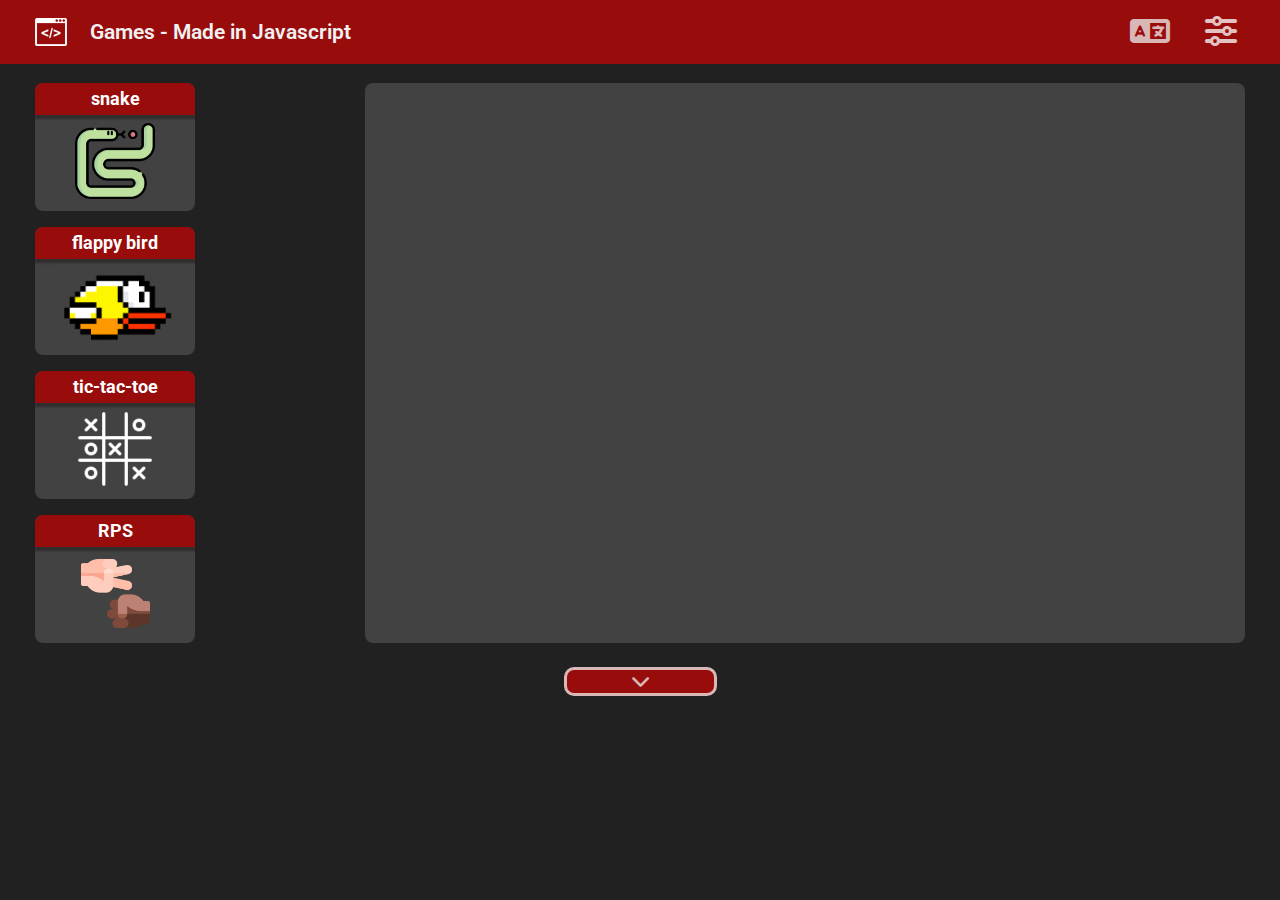
<file: games-madeinjavascript-school-project/index.html>
<!DOCTYPE html>
<html lang="en">
  <head>
    <meta charset="UTF-8" />
    <meta name="viewport" content="width=device-width, initial-scale=1.0" />
    <title>TGI11 INF Projekt</title>
    <link rel="icon" href="icons/code-optimization-xxl.png" />

    <!--Google Fonts--->
    <link rel="preconnect" href="https://fonts.googleapis.com" />
    <link rel="preconnect" href="https://fonts.gstatic.com" crossorigin />
    <link
      href="https://fonts.googleapis.com/css2?family=Roboto:ital,wght@0,100..900;1,100..900&display=swap"
      rel="stylesheet"
    />
    <link rel="preconnect" href="https://fonts.googleapis.com" />
    <link rel="preconnect" href="https://fonts.gstatic.com" crossorigin />
    <link
      href="https://fonts.googleapis.com/css2?family=Inconsolata:wdth,wght@112.5,200..900&display=swap"
      rel="stylesheet"
    />

    <!--stylesheet link-->
    <link rel="stylesheet" href="css/header.css" />
    <link rel="stylesheet" href="css/global.css" />
    <link rel="stylesheet" href="css/body.css" />
    <link rel="stylesheet" href="css/settings.css" />
    <link rel="stylesheet" href="css/history.css" />
    <link rel="stylesheet" href="css/scrollbar.css" />
    <!--Font Awesome-->
    <link
      rel="stylesheet"
      href="https://cdnjs.cloudflare.com/ajax/libs/font-awesome/6.4.2/css/all.min.css"
    />
  </head>

  <body>
    <header class="header">
      <button id="homepage" class="header-left">
        <img
          class="logo-icon"
          src="icons/code-optimization-xxl.png
          "
          alt="home-icon"
        />
        <h1 id="title" class="title">Games - Made in Javascript</h1>
      </button>

      <div class="header-right">
        <!--lagnguage Button-->
        <button class="language">
          <i class="fa fa-language" aria-hidden="true"></i>
        </button>
        <!--Settings Button-->
        <button
          onclick="
            let el=document.getElementById('settings-overlay');
            el.style.display = (el.style.display==='flex' ? 'none' : 'flex');"
          class="settings-btn"
        >
          <i class="fas fa-sliders"></i>
        </button>
      </div>
    </header>

    <!--Games Sidebar-->

    <main class="main">
      <div class="nav">
        <button id="game1" class="game1 statsopener">
          <div class="game-name-top game1-top">snake</div>
          <div class="game-png">
            <img
              style="width: 5rem"
              src="icons/snake.png"
              alt="sanke png error"
            />
          </div>
        </button>
        <button id="game2" class="game2 statsopener">
          <div class="game-name-top game2-top">flappy bird</div>
          <div class="game-png">
            <img
              style="width: 9rem"
              src="icons/Flappy-Bird-Logo-PNG-Pic.png"
              alt="flappy png error"
            />
          </div>
        </button>
        <button id="game3" class="game3 statsopener">
          <div class="game-name-top game3-top">tic-tac-toe</div>
          <div class="game-png">
            <img
              style="width: 5rem"
              src="icons/icons8-tic-tac-toe-100.png"
              alt="ttt png error"
            />
          </div>
        </button>
        <button id="game4" class="game4 statsopener">
          <div id="RPS" class="game-name-top game4-top">RPS</div>
          <div class="game-png">
            <img
              style="width: 4.3rem"
              src="icons/rock-paper-scissors.png"
              alt="rps png error"
            />
          </div>
        </button>
      </div>
      <!--game / main display-->
      <div class="game">
        <iframe
          id="iframe-game"
          class="test"
          src="https://1drv.ms/p/c/25c3ef05481f4fde/IQQ7PFqJ2omsTa2p57JnEB8LAUAE9m_oLMgpz07Ukq8lqLA?em=2&amp;wdAr=1.7777777777777777"
          width="100%"
          height="100%"
          frameborder="0px"
          >Dies ist ein eingebettetes
          <a target="_blank" href="https://office.com">Microsoft Office</a
          >-Präsentation, unterstützt von
          <a target="_blank" href="https://office.com/webapps">Office</a>

          >
        </iframe>
      </div>
      <!--stats-->
      <div class="stats">
        <!--qr code pc-->
        <img id="qrCode" class="qrCode" src="icons/Pi7_Download (1).png" />
        <!--ranking-->
        <div class="ranking">
          <div id="leaderbaord" class="leaderbaord-top">Leaderboard</div>
        </div>

        <!--console-->
        <div class="console">
          <div class="console-logs-top">console logs</div>
          <div id="live-console"></div>
        </div>
      </div>
    </main>

    <!--History-btn / footer opener-->
    <div class="history-wrapper">
      <input type="checkbox" id="history-toggle" hidden />
      <label class="history-button-div" for="history-toggle">
        <span class="history-button">
          <i class="fa-solid fa-chevron-down"></i>
        </span>
      </label>

      <!--History / NEEEEEEEEDDDDSSSS COMPLETION footer--->
      <div id="history" class="history">
        <div class="history-nav">
          <div class="page1-dark">
            <button class="hst-nav-btn">Homepage</button>
          </div>
          <div class="page1-dark">
            <button class="hst-nav-btn">Snake</button>
          </div>
          <div class="page1-dark">
            <button class="hst-nav-btn">Minesweeper?</button>
          </div>
          <div class="page1-dark">
            <button class="hst-nav-btn">Tic-Tac-Toe</button>
          </div>
          <div class="page1-dark">
            <button class="hst-nav-btn">RPS</button>
          </div>
        </div>
        <div class="hst-main"></div>
      </div>
    </div>

    <!--Settings PopUp-->

    <div
      id="settings-overlay"
      class="settings-overlay"
      onclick="if(event.target===this) this.style.display='none'"
    >
      <div class="settings-box">
        <h2 id="settings">Settings</h2>
        <label class="settings-box-label"
          ><input type="checkbox" /> Dark Mode off</label
        >
        <label class="settings-box-label"
          ><input type="checkbox" /> Sound off</label
        >
        <label class="mobile-language"><input type="checkbox" /> German</label>
        <div class="href-flex">
          <a class="credits" target="_blank" href="additional/sources.txt"
            >Credits</a
          >
          <a class="impressum" target="_blank" href="additional/impressum.txt"
            >Impressum</a
          >
          <a class="credits" target="_blank" href="https://www.GitHub.com"
            >GitHub</a
          >
        </div>
        <button
          class="settings-close"
          onclick="document.getElementById('settings-overlay').style.display='none'"
        >
          Close
        </button>
      </div>
    </div>

    <!--link files (js)-->

    <script src="js/translate.js"></script>
    <script src="js/game-window.js"></script>
    <script src="js/history.js"></script>
    <script src="js/console.js"></script>
  </body>
</html>
</file>
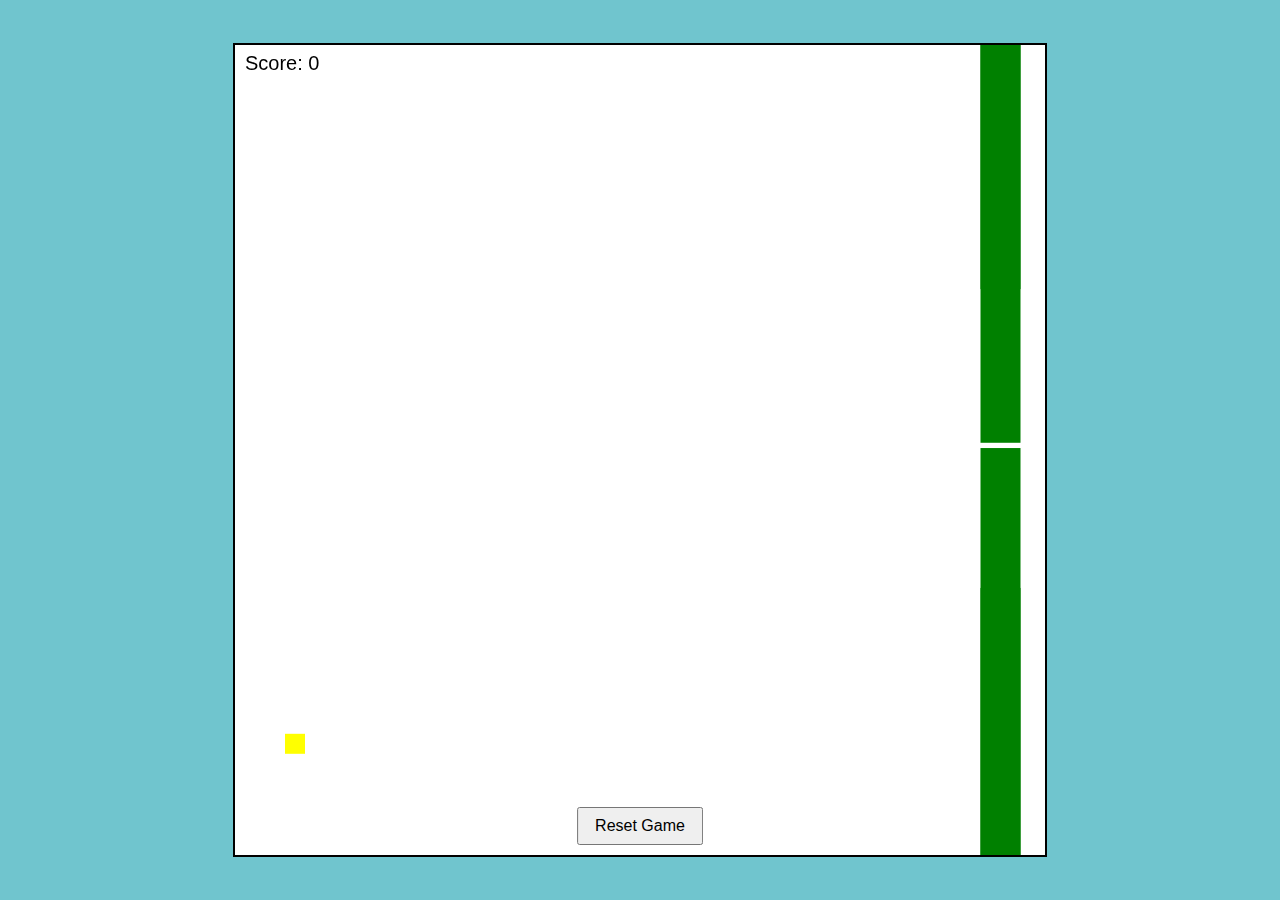
<file: games-madeinjavascript-school-project/games/flappy.html>
<!DOCTYPE html>
<html lang="en">
  <head>
    <meta charset="UTF-8" />
    <meta name="viewport" content="width=device-width, initial-scale=1.0" />
    <title>Flappy Bird Fixed Pipes</title>
    <style>
      html,
      body {
        margin: 0;
        padding: 0;
        height: 100%;
        display: flex;
        justify-content: center;
        align-items: center;
        background: #70c5ce;
        font-family: sans-serif;
      }
      #wrapper {
        position: relative;
        width: 90vmin;
        height: 90vmin;
        background: #fff;
        border: 2px solid black;
        overflow: hidden;
      }
      canvas {
        display: block;
      }
      #resetBtn {
        position: absolute;
        bottom: 10px;
        left: 50%;
        transform: translateX(-50%);
        padding: 0.5em 1em;
        font-size: 1em;
        cursor: pointer;
        z-index: 10;
      }
    </style>
  </head>
  <body>
    <div id="wrapper">
      <canvas id="gameCanvas"></canvas>
      <button id="resetBtn">Reset Game</button>
    </div>

    <script>
      const wrapper = document.getElementById("wrapper");
      const canvas = document.getElementById("gameCanvas");
      const ctx = canvas.getContext("2d");
      const resetBtn = document.getElementById("resetBtn");

      canvas.width = wrapper.clientWidth;
      canvas.height = wrapper.clientHeight;

      let bird = {
        x: 50,
        y: canvas.height / 2,
        width: 20,
        height: 20,
        velocity: 0,
      };
      const GRAVITY = 0.3;
      const FLAP = -6;
      let pipes = [];
      const PIPE_WIDTH = 40;
      const PIPE_GAP_MIN = 120; // guaranteed minimum
      const PIPE_GAP_MAX = 160; // max gap
      const PIPE_MIN_HEIGHT = 40;
      let frameCount = 0;
      let score = 0;
      let gameOver = false;

      // --- Create Pipe ---
      function createPipe() {
        const gap =
          Math.random() * (PIPE_GAP_MAX - PIPE_GAP_MIN) + PIPE_GAP_MIN;
        const topHeight =
          Math.random() * (canvas.height - gap - PIPE_MIN_HEIGHT * 2) +
          PIPE_MIN_HEIGHT;
        const bottomHeight = canvas.height - topHeight - gap;
        pipes.push({ x: canvas.width, topHeight, bottomHeight });
      }

      // --- Draw ---
      function drawBird() {
        ctx.fillStyle = "yellow";
        ctx.fillRect(bird.x, bird.y, bird.width, bird.height);
      }

      function drawPipes() {
        ctx.fillStyle = "green";
        pipes.forEach((p) => {
          ctx.fillRect(p.x, 0, PIPE_WIDTH, p.topHeight);
          ctx.fillRect(
            p.x,
            canvas.height - p.bottomHeight,
            PIPE_WIDTH,
            p.bottomHeight
          );
        });
      }

      function drawScore() {
        ctx.fillStyle = "black";
        ctx.font = "20px Arial";
        ctx.fillText("Score: " + score, 10, 25);
      }

      function drawGameOver() {
        ctx.fillStyle = "rgba(0,0,0,0.5)";
        ctx.fillRect(0, 0, canvas.width, canvas.height);
        ctx.fillStyle = "white";
        ctx.font = "30px Arial";
        ctx.fillText("Game Over", canvas.width / 2 - 80, canvas.height / 2);
        ctx.font = "20px Arial";
        ctx.fillText(
          "Score: " + score,
          canvas.width / 2 - 40,
          canvas.height / 2 + 30
        );
      }

      // --- Update ---
      function updateBird() {
        bird.velocity += GRAVITY;
        bird.y += bird.velocity;
        if (bird.y < 0) bird.y = 0;
        if (bird.y + bird.height > canvas.height)
          bird.y = canvas.height - bird.height;
      }

      function updatePipes() {
        pipes.forEach((p, i) => {
          p.x -= 1.5;
          if (p.x + PIPE_WIDTH < 0) {
            pipes.splice(i, 1);
            score++;
            createPipe();
          }
          // collision
          if (bird.x + bird.width > p.x && bird.x < p.x + PIPE_WIDTH) {
            if (
              bird.y < p.topHeight ||
              bird.y + bird.height > canvas.height - p.bottomHeight
            ) {
              gameOver = true;
            }
          }
        });
      }

      // --- Game Loop ---
      function gameLoop() {
        ctx.clearRect(0, 0, canvas.width, canvas.height);
        if (gameOver) {
          drawGameOver();
          return;
        }
        updateBird();
        updatePipes();
        drawBird();
        drawPipes();
        drawScore();

        frameCount++;
        if (frameCount % 200 === 0) createPipe();
        requestAnimationFrame(gameLoop);
      }

      // --- Controls ---
      document.addEventListener("keydown", (e) => {
        if (e.code === "Space" && !gameOver) bird.velocity = FLAP;
      });
      wrapper.addEventListener("click", (e) => {
        if (!gameOver) bird.velocity = FLAP;
      });

      // --- Reset ---
      resetBtn.addEventListener("click", () => {
        bird = {
          x: 50,
          y: canvas.height / 2,
          width: 20,
          height: 20,
          velocity: 0,
        };
        pipes = [];
        score = 0;
        gameOver = false;
        frameCount = 0;
        createPipe();
        createPipe();
        gameLoop();
      });

      // --- Start ---
      createPipe();
      createPipe();
      gameLoop();
    </script>
  </body>
</html>
</file>
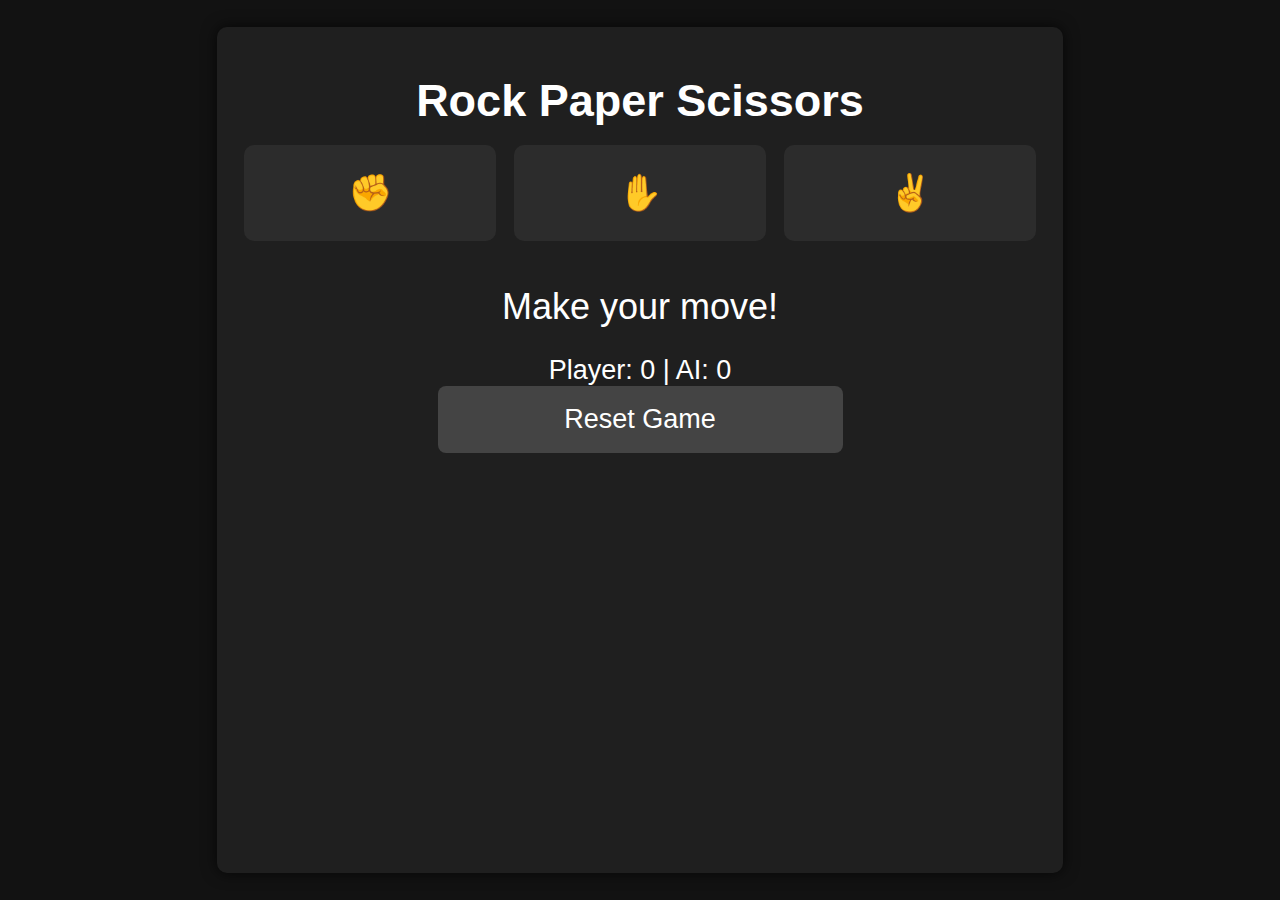
<file: games-madeinjavascript-school-project/games/rps.html>
<!DOCTYPE html>
<html lang="en">
  <head>
    <meta charset="UTF-8" />
    <meta name="viewport" content="width=device-width, initial-scale=1.0" />
    <title>Rock Paper Scissors</title>
    <style>
      html,
      body {
        margin: 0;
        padding: 0;
        height: 100%;
        display: flex;
        justify-content: center;
        align-items: center;
        background: #121212;
        font-family: sans-serif;
        color: #fff;
      }

      #wrapper {
        display: flex;
        flex-direction: column;
        align-items: center;
        width: 90vmin;
        height: 90vmin;
        background: #1f1f1f;
        border-radius: 10px;
        padding: 2vmin;
        box-shadow: 0 0 15px rgba(0, 0, 0, 0.7);
      }

      h1 {
        font-size: 5vmin;
        margin-bottom: 2vmin;
      }

      .choices {
        display: flex;
        justify-content: space-around;
        width: 100%;
        margin-bottom: 5vmin;
      }

      button.choice {
        padding: 3vmin;
        font-size: 4vmin;
        border: none;
        border-radius: 10px;
        background: #2c2c2c;
        color: #fff;
        cursor: pointer;
        transition: background 0.2s;
        flex: 1;
        margin: 0 1vmin;
      }

      button.choice:hover {
        background: #3a3a3a;
      }

      #result {
        font-size: 4vmin;
        margin-bottom: 3vmin;
        text-align: center;
      }

      #score {
        font-size: 3vmin;
      }

      #reset {
        padding: 2vmin;
        font-size: 3vmin;
        border: none;
        border-radius: 8px;
        background: #444;
        color: #fff;
        cursor: pointer;
        transition: background 0.2s;
        width: 50%;
      }

      #reset:hover {
        background: #666;
      }
    </style>
  </head>
  <body>
    <div id="wrapper">
      <h1>Rock Paper Scissors</h1>

      <div class="choices">
        <button class="choice" data-choice="rock">✊</button>
        <button class="choice" data-choice="paper">✋</button>
        <button class="choice" data-choice="scissors">✌️</button>
      </div>

      <div id="result">Make your move!</div>
      <div id="score">Player: 0 | AI: 0</div>
      <button id="reset">Reset Game</button>
    </div>

    <script>
      const choices = document.querySelectorAll(".choice");
      const resultDiv = document.getElementById("result");
      const scoreDiv = document.getElementById("score");
      const resetBtn = document.getElementById("reset");

      let playerScore = 0;
      let aiScore = 0;

      choices.forEach((btn) =>
        btn.addEventListener("click", () => {
          const playerChoice = btn.dataset.choice;
          const aiChoice = ["rock", "paper", "scissors"][
            Math.floor(Math.random() * 3)
          ];
          let result = "";

          if (playerChoice === aiChoice) {
            result = "Draw!";
          } else if (
            (playerChoice === "rock" && aiChoice === "scissors") ||
            (playerChoice === "paper" && aiChoice === "rock") ||
            (playerChoice === "scissors" && aiChoice === "paper")
          ) {
            result = "You win!";
            playerScore++;
          } else {
            result = "AI wins!";
            aiScore++;
          }

          resultDiv.textContent = `You chose ${playerChoice}, AI chose ${aiChoice}. ${result}`;
          scoreDiv.textContent = `Player: ${playerScore} | AI: ${aiScore}`;
        })
      );

      resetBtn.addEventListener("click", () => {
        playerScore = 0;
        aiScore = 0;
        resultDiv.textContent = "Make your move!";
        scoreDiv.textContent = "Player: 0 | AI: 0";
      });
    </script>
  </body>
</html>
</file>
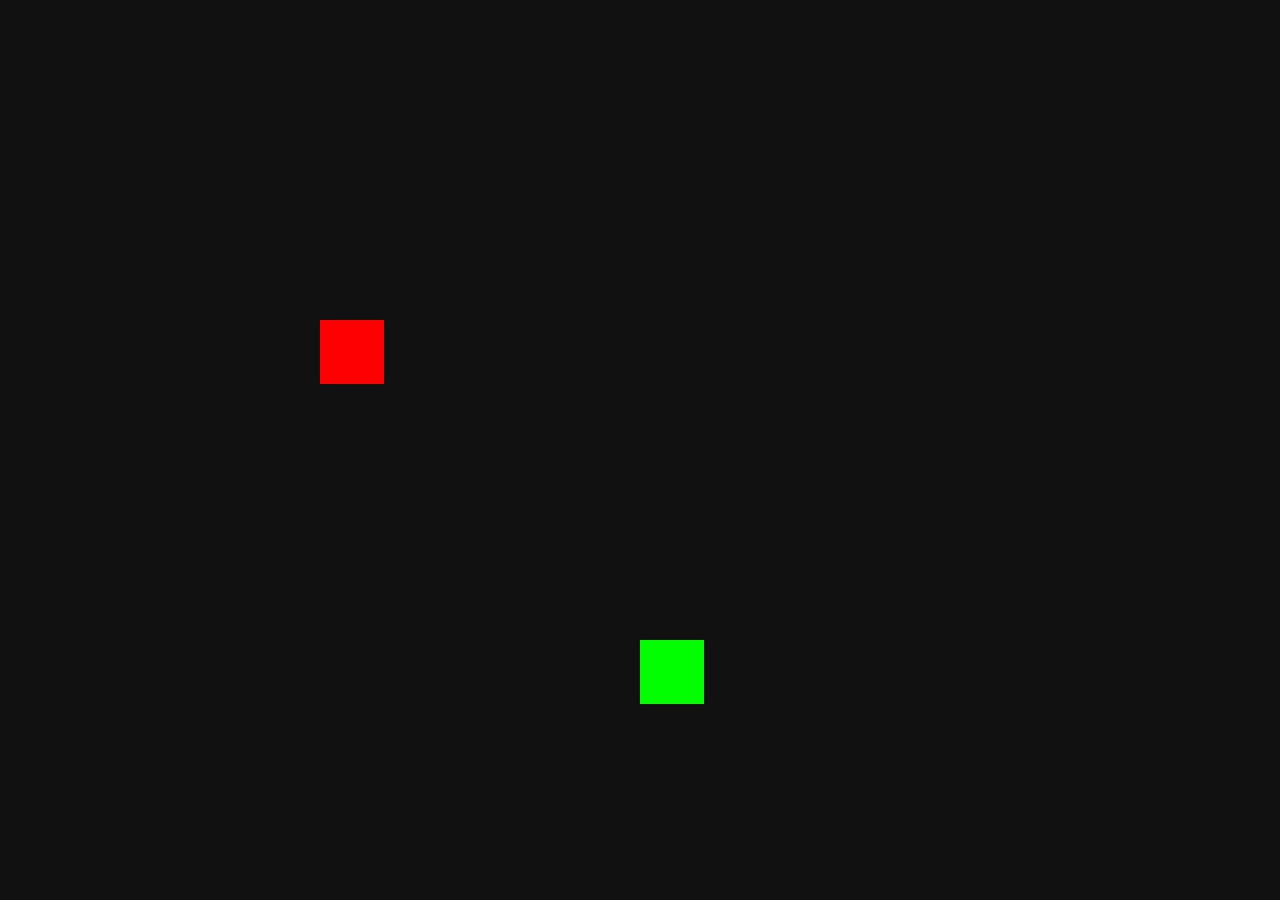
<file: games-madeinjavascript-school-project/games/snake.html>
<!DOCTYPE html>
<html lang="en">
  <head>
    <meta charset="UTF-8" />
    <meta
      name="viewport"
      content="width=device-width, initial-scale=1.0, maximum-scale=1.0, user-scalable=no"
    />
    <title>Snake Game</title>
    <style>
      html,
      body {
        margin: 0;
        padding: 0;
        width: 100%;
        height: 100%;
        display: flex;
        justify-content: center;
        align-items: center;
        background: #111;
        touch-action: none; /* prevent default scrolling on touch */
      }

      #game {
        width: 100%;
        height: 100%;
        max-width: 100%;
        max-height: 100%;
        aspect-ratio: 1 / 1;
        display: flex;
        justify-content: center;
        align-items: center;
        background: #222;
        position: relative;
        overflow: hidden;
      }

      canvas {
        width: 100%;
        height: 100%;
        display: block;
        background: #111;
      }
    </style>
  </head>
  <body>
    <div id="game">
      <canvas id="snake"></canvas>
    </div>

    <script>
      const canvas = document.getElementById("snake");
      const ctx = canvas.getContext("2d");

      const gridSize = 20;
      let cellSize = 0;

      let snake = [{ x: 10, y: 10 }];
      let dir = { x: 0, y: 0 };
      let apple = { x: 5, y: 5 };
      let score = 0;

      // Resize canvas to fit container
      function resizeCanvas() {
        const rect = canvas.getBoundingClientRect();
        canvas.width = rect.width;
        canvas.height = rect.height;
        cellSize = canvas.width / gridSize;
      }

      window.addEventListener("load", resizeCanvas);
      window.addEventListener("resize", resizeCanvas);
      window.addEventListener("orientationchange", resizeCanvas);

      // Keyboard controls
      window.addEventListener("keydown", (e) => {
        switch (e.key) {
          case "ArrowUp":
            if (dir.y === 0) {
              dir = { x: 0, y: -1 };
            }
            break;
          case "ArrowDown":
            if (dir.y === 0) {
              dir = { x: 0, y: 1 };
            }
            break;
          case "ArrowLeft":
            if (dir.x === 0) {
              dir = { x: -1, y: 0 };
            }
            break;
          case "ArrowRight":
            if (dir.x === 0) {
              dir = { x: 1, y: 0 };
            }
            break;
        }
      });

      // Touch controls for mobile
      let touchStartX = 0;
      let touchStartY = 0;

      canvas.addEventListener(
        "touchstart",
        (e) => {
          const touch = e.touches[0];
          touchStartX = touch.clientX;
          touchStartY = touch.clientY;
        },
        { passive: true }
      );

      canvas.addEventListener(
        "touchend",
        (e) => {
          const touch = e.changedTouches[0];
          const dx = touch.clientX - touchStartX;
          const dy = touch.clientY - touchStartY;

          if (Math.abs(dx) > Math.abs(dy)) {
            if (dx > 0 && dir.x === 0) dir = { x: 1, y: 0 };
            if (dx < 0 && dir.x === 0) dir = { x: -1, y: 0 };
          } else {
            if (dy > 0 && dir.y === 0) dir = { x: 0, y: 1 };
            if (dy < 0 && dir.y === 0) dir = { x: 0, y: -1 };
          }
        },
        { passive: true }
      );

      // Game loop
      function gameLoop() {
        const head = { x: snake[0].x + dir.x, y: snake[0].y + dir.y };
        snake.unshift(head);

        // eat apple
        if (head.x === apple.x && head.y === apple.y) {
          score++;
          apple = {
            x: Math.floor(Math.random() * gridSize),
            y: Math.floor(Math.random() * gridSize),
          };
        } else {
          snake.pop();
        }

        // Collision detection
        if (
          head.x < 0 ||
          head.x >= gridSize ||
          head.y < 0 ||
          head.y >= gridSize ||
          snake.slice(1).some((s) => s.x === head.x && s.y === head.y)
        ) {
          snake = [{ x: 10, y: 10 }];
          dir = { x: 0, y: 0 };
          apple = { x: 5, y: 5 };
          score = 0;
        }

        draw();
      }

      function draw() {
        ctx.fillStyle = "#111";
        ctx.fillRect(0, 0, canvas.width, canvas.height);

        // Draw apple
        ctx.fillStyle = "red";
        ctx.fillRect(
          apple.x * cellSize,
          apple.y * cellSize,
          cellSize,
          cellSize
        );

        // Draw snake
        ctx.fillStyle = "lime";
        snake.forEach((s) =>
          ctx.fillRect(s.x * cellSize, s.y * cellSize, cellSize, cellSize)
        );
      }

      setInterval(gameLoop, 100);
    </script>
  </body>
</html>
</file>
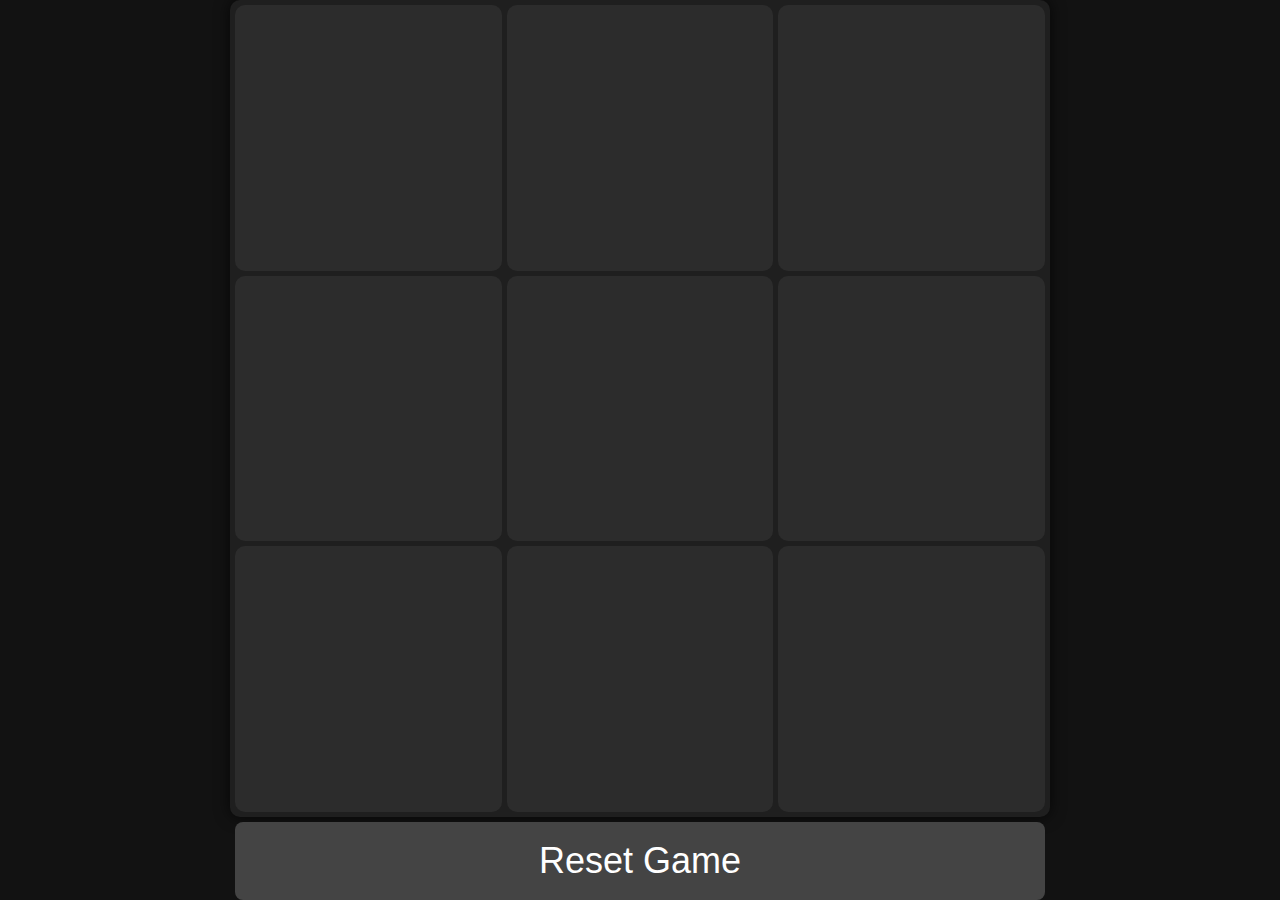
<file: games-madeinjavascript-school-project/games/tictactoe.html>
<!DOCTYPE html>
<html lang="en">
  <head>
    <meta charset="UTF-8" />
    <meta name="viewport" content="width=device-width, initial-scale=1.0" />
    <title>Tic Tac Toe vs Smart AI</title>
    <style>
      html,
      body {
        margin: 0;
        padding: 0;
        height: 100%;
        display: flex;
        justify-content: center;
        align-items: center;
        background: #121212;
        font-family: sans-serif;
        color: #fff;
      }
      #wrapper {
        display: flex;
        flex-direction: column;
        align-items: center;
        width: 90vmin;
        height: 100vmin;
      }
      #game-container {
        width: 100%;
        flex: 1;
        display: grid;
        grid-template-columns: repeat(3, 1fr);
        grid-template-rows: repeat(3, 1fr);
        gap: 5px;
        background: #1f1f1f;
        border-radius: 10px;
        padding: 5px;
        box-shadow: 0 0 15px rgba(0, 0, 0, 0.7);
      }
      .cell {
        background: #2c2c2c;
        display: flex;
        justify-content: center;
        align-items: center;
        font-size: 8vmin;
        cursor: pointer;
        user-select: none;
        border-radius: 10px;
        transition: background 0.2s;
      }
      .cell:hover {
        background: #3a3a3a;
      }
      #reset {
        width: 100%;
        margin-top: 5px;
        padding: 2vmin;
        font-size: 4vmin;
        cursor: pointer;
        border: none;
        border-radius: 8px;
        background: #444;
        color: #fff;
        transition: background 0.2s;
      }
      #reset:hover {
        background: #666;
      }
    </style>
  </head>
  <body>
    <div id="wrapper">
      <div id="game-container"></div>
      <button id="reset">Reset Game</button>
    </div>

    <script>
      const container = document.getElementById("game-container");
      let board = Array(9).fill("");
      let currentPlayer = "X"; // X = player, O = computer
      let gameOver = false;
      let lastComputerMove = null;

      // Create cells
      for (let i = 0; i < 9; i++) {
        const cell = document.createElement("div");
        cell.classList.add("cell");
        cell.dataset.index = i;
        cell.addEventListener("click", playerMove);
        container.appendChild(cell);
      }

      // Player move
      function playerMove(e) {
        const index = e.target.dataset.index;
        if (board[index] !== "" || gameOver) return;
        board[index] = "X";
        e.target.textContent = "X";

        if (checkWin("X")) {
          setTimeout(() => alert("You win!"), 10);
          gameOver = true;
          return;
        }
        if (board.every((c) => c !== "")) {
          setTimeout(() => alert("Draw!"), 10);
          gameOver = true;
          return;
        }

        setTimeout(computerMove, 200);
      }

      // Computer move with smarter strategy
      function computerMove() {
        if (gameOver) return;

        // 1️⃣ Win if possible
        let move = findWinningMove("O");

        // 2️⃣ Block player if about to win
        if (move === null) {
          move = findWinningMove("X");
        }

        // 3️⃣ First move: pick corner
        if (move === null && lastComputerMove === null) {
          const corners = [0, 2, 6, 8];
          const emptyCorners = corners.filter((i) => board[i] === "");
          move = emptyCorners[Math.floor(Math.random() * emptyCorners.length)];
        }

        // 4️⃣ Otherwise prefer strategic moves: center > corners > edges
        if (move === null) {
          const preferred = [4, 0, 2, 6, 8, 1, 3, 5, 7];
          move = preferred.find((i) => board[i] === "");
        }

        // 5️⃣ Make the move
        board[move] = "O";
        document.querySelector(`.cell[data-index='${move}']`).textContent = "O";
        lastComputerMove = move;

        // 6️⃣ Check for game over
        if (checkWin("O")) {
          setTimeout(() => alert("Computer wins!"), 10);
          gameOver = true;
          return;
        }
        if (board.every((c) => c !== "")) {
          setTimeout(() => alert("Draw!"), 10);
          gameOver = true;
          return;
        }
      }

      // Find winning/blocking move
      function findWinningMove(player) {
        const combos = [
          [0, 1, 2],
          [3, 4, 5],
          [6, 7, 8],
          [0, 3, 6],
          [1, 4, 7],
          [2, 5, 8],
          [0, 4, 8],
          [2, 4, 6],
        ];
        for (let combo of combos) {
          const marks = combo.map((i) => board[i]);
          if (
            marks.filter((v) => v === player).length === 2 &&
            marks.includes("")
          ) {
            return combo[marks.indexOf("")];
          }
        }
        return null;
      }

      // Check for win
      function checkWin(player) {
        const combos = [
          [0, 1, 2],
          [3, 4, 5],
          [6, 7, 8],
          [0, 3, 6],
          [1, 4, 7],
          [2, 5, 8],
          [0, 4, 8],
          [2, 4, 6],
        ];
        return combos.some((c) => c.every((i) => board[i] === player));
      }

      // Reset
      document.getElementById("reset").addEventListener("click", () => {
        board = Array(9).fill("");
        currentPlayer = "X";
        gameOver = false;
        lastComputerMove = null;
        document.querySelectorAll(".cell").forEach((c) => (c.textContent = ""));
      });
    </script>
  </body>
</html>
</file>
<file: games-madeinjavascript-school-project/css/header.css>
.header {
  display: flex;
  flex-direction: row;
  justify-content: space-between;
  align-items: center;
  width: 100%;
  padding-top: 0.6rem;
  padding-bottom: 0.6rem;
  margin-bottom: 0.2rem;
  padding-left: 2.2rem;
  padding-right: 2.2rem;
  background-color: rgb(152, 12, 12);
}

.header-right {
  display: flex;
  align-items: center;
  justify-content: flex-end;
}

.header-left {
  display: flex;
  align-items: center;
  background-color: rgba(255, 0, 0, 0);
  border-width: 0px;
  cursor: pointer;
  transition: 0.35s;
}

.header-left:hover {
  background-color: rgba(0, 0, 0, 0.35);
  border-radius: 10px;
  transition: 0.35s;
}

.title {
  padding: 0.2rem;
  padding-left: 0.4rem;
  padding-right: 1.4rem;
  border: none;
  color: #f1f1f1;
  font-size: 1.3rem;
  white-space: nowrap;
  overflow: hidden;
  text-overflow: ellipsis;
  text-align: center;
  background-color: rgba(255, 0, 0, 0);
}

.language {
  padding: 0.2rem;
  padding-left: 0.65rem;
  padding-right: 0.65rem;
  border: none;
  color: rgb(241, 241, 241, 0.75);
  font-size: 2rem;
  cursor: pointer;
  background-color: rgba(255, 255, 255, 0);
  border-radius: 10px;
  white-space: nowrap;
  overflow: hidden;
  text-overflow: ellipsis;
  transition: 0.25s;
  text-align: center;
  justify-self: center;
}

.language:hover,
.settings-btn:hover {
  transition: 0.35s;
  background-color: rgba(0, 0, 0, 0.35);
}

.settings-btn {
  background: none;
  border: none;
  cursor: pointer;
  padding-left: 0.5rem;
  padding-right: 0.5rem;
  padding-top: 0.2rem;
  padding-bottom: 0.2rem;
  border-radius: 10px;
  margin-left: 1rem;
  font-size: 2rem;
  color: rgba(255, 255, 255, 0.75);
  transition: transform 0.2s ease;
}

.logo-icon {
  width: 2rem;
  margin-right: 1rem;
}

/*=============
MOBILE SUPPORT
==============*/

@media (max-width: 767px) {
  .header {
    display: flex;
    flex-direction: row;
    justify-content: space-between;
    align-items: center;
    width: 100%;
    padding-top: 0.6rem;
    padding-bottom: 0.6rem;
    margin-bottom: 0.2rem;
    padding-left: 0.8rem;
    padding-right: 0.8rem;
    background-color: rgb(152, 12, 12);
  }

  .header-right {
    display: flex;
    align-items: center;
    justify-content: flex-end;
  }

  .header-left {
    display: flex;
    align-items: center;
  }

  .title {
    padding: 0px;
    padding-left: 0px;
    padding-right: 0px;
    border: none;
    color: #f1f1f1;
    font-size: 0.9rem;
    cursor: pointer;
    background-color: rgba(255, 255, 255, 0);
    border-radius: 10px;
    white-space: nowrap;
    overflow: hidden;
    text-overflow: ellipsis;
    transition: 0.25s;
    box-shadow: 0 4px 1px rgba(0, 0, 0, 0);
    text-align: center;
  }

  .language {
    display: none;
  }

  .title:hover {
    box-shadow: none;
    transition: 0.35s;
    background-color: rgba(0, 0, 0, 0);
  }

  .settings-btn {
    background: none;
    border: none;
    cursor: pointer;
    padding-left: 0.5rem;
    padding-right: 0.5rem;
    padding-top: 0.2rem;
    padding-bottom: 0.2rem;

    margin-left: 1rem;
    font-size: 1.5rem;
    color: rgba(255, 255, 255, 0.75);
    transition: transform 0.2s ease;
  }

  .settings-btn:hover {
    background-color: rgba(0, 0, 0, 0);
    border-radius: 100%;
  }

  .logo-icon {
    width: 1.5rem;
    margin-right: 0.3rem;
  }
}
</file>
<file: games-madeinjavascript-school-project/css/global.css>
* {
  margin: 0;
  padding: 0;
  box-sizing: border-box;
  font-family: "Roboto", sans-serif;
  font-weight: 600;
}

body {
  background-color: #212121;
}

html,
body {
  max-width: 100%;
  overflow-x: hidden;
}
</file>
<file: games-madeinjavascript-school-project/css/body.css>
.main {
  display: flex;
  flex-direction: row;
  justify-content: space-between;
  align-items: center;
  width: 100%;
  height: 100%;
  padding-top: 1rem;
  padding-bottom: 1rem;
  padding-left: 2.2rem;
  padding-right: 2.2rem;
  background-color: rgba(255, 0, 0, 0);
}
.nav {
  background-color: rgba(0, 255, 255, 0);
  display: flex;
  flex-direction: column;
  height: 35rem;
  justify-content: space-between;
  padding-right: 1rem;
}

.game1,
.game2,
.game3,
.game4 {
  background-color: rgba(255, 255, 255, 0.15);
  height: 8rem;
  width: 10rem;
  border-radius: 8px;
  border: 0px;
  display: flex;
  flex-direction: column;
  align-items: center;
  cursor: pointer;
}

/*.game1 {
  background-color: rgba(255, 255, 255, 0.375);
}*/

.game-name-top {
  width: 100%;
  height: 25%;
  background-color: rgb(152, 12, 12);
  color: white;
  border-top-left-radius: 8px;
  border-top-right-radius: 8px;
  font-size: large;
  display: flex;
  justify-content: center;
  align-items: center;
  font-weight: bold;
  box-shadow: 0px 4px 2px rgba(0, 0, 0, 0.3);
}

.game-png {
  width: 10rem;
  height: 75%;
  display: block;
  justify-content: center;
  align-content: center;
}

.game {
  background-color: rgba(255, 255, 255, 0.15);
  height: 35rem;
  width: 55rem;
  border-radius: 8px;
}

.stats {
  background-color: rgba(0, 255, 255, 0);
  display: none;
  flex-direction: column;
  height: 35rem;
  justify-content: space-between;
  padding-left: 1rem;
}

.ranking {
  background-color: rgba(255, 255, 255, 0.15);
  height: 18rem;
  width: 18rem;
  border-radius: 8px;
  margin-bottom: 1.5rem;
  display: none;
  flex-direction: column;
  align-items: center;
}

#qrCode {
  background-color: rgba(255, 255, 255, 0.15);
  width: 360px;
  border-radius: 8px;
  margin-bottom: 1.5rem;
  flex-direction: column;
  align-items: center;
  background-color: transparent;
  display: flex;
}

/*only display qrcode on monitor*/
@media (max-width: 1300px) {
  .qrCode {
    display: none;
  }
  #qrCode {
    display: none;
  }

  .ranking {
    display: flex;
  }
}

.leaderbaord-top {
  width: 100%;
  height: 12.5%;
  background-color: #c29453;
  color: white;
  border-top-left-radius: 8px;
  border-top-right-radius: 8px;
  font-size: large;
  display: flex;
  justify-content: center;
  align-items: center;
  font-weight: bold;
  box-shadow: 0px 4px 2px rgba(0, 0, 0, 0.3);
}

.console {
  background-color: rgba(255, 255, 255, 0.15);
  height: 18rem;
  width: 18rem;
  border-radius: 8px;
  display: flex;
  flex-direction: column;
  align-items: center;
}

.console-logs-top {
  width: 100%;
  height: 12.5%;
  background-color: #111;
  color: white;
  border-top-left-radius: 8px;
  border-top-right-radius: 8px;
  font-size: large;
  display: flex;
  justify-content: center;
  align-items: center;
  font-weight: bold;
  box-shadow: 0px 4px 2px rgba(0, 0, 0, 0.3);
}

.history-button-div {
  display: flex;
  justify-content: center;
  align-items: center;
}

.history-button {
  background-color: rgb(152, 12, 12);
  border-radius: 10px;
  border-color: rgb(241, 241, 241, 0.75);
  border-style: solid;
  cursor: pointer;
  padding-left: 4rem;
  padding-right: 4rem;
  font-size: 1.2rem;
  color: rgb(241, 241, 241, 0.75);
  transition: 0.2s ease;
  margin-top: 0.5rem;
}
.history-button:hover {
  background-color: rgba(152, 12, 12, 0.75);
}
.history-button i {
  transition: transform 0.3s ease;
}

#history-toggle:checked ~ .history-button-div .history-button i {
  transform: rotate(180deg);
}

#live-console {
  color: rgba(255, 255, 255, 0.6);
  font-size: 1.2rem;
  width: 100%;
  height: 80%;
  overflow-y: hidden;
  word-wrap: break-word;
  white-space: normal;
  padding: 1rem;
  justify-self: center;
  margin-top: 5%;
}

#live-console > div {
  margin-top: 0.25rem;
  margin-bottom: 0.25rem;
  margin-top: 0.25rem;
  border-top: 0.23rem solid rgba(3, 3, 3, 0.5);
  padding: 0.2rem;
  font-family: inconsolata, sans-serif;
}

/*=============
MOBILE SUPPORT
==============*/

@media (max-width: 1080px) {
  .main {
    display: flex;
    flex-direction: column;
    justify-content: space-between;
    align-items: center;
    width: 100%;
    height: 100%;
    padding-top: 1rem;
    padding-bottom: 1rem;
    padding-left: 2rem;
    padding-right: 2rem;
  }
  .nav {
    display: grid;
    grid-gap: 4vw;
    grid-template-columns: 45vw 45vw;
    height: auto;
    padding-right: 0px;
    align-items: center;
    justify-items: center;
  }

  .game1,
  .game2,
  .game3,
  .game4 {
    height: 8rem;
    width: 10rem;
  }

  .game {
    height: 94vw;
    width: 94vw;
    margin: 1rem;
  }

  .stats {
    display: flex;
    flex-direction: column;
    margin: 0%;
    padding: 0%;
    width: 90vw;
    height: 188vw;
    justify-content: center;
    align-content: center;
  }

  .ranking {
    height: 90vw;
    width: 90vw;
    border-radius: 8px;
    padding-left: 0rem;
    padding-right: 0rem;
    margin-bottom: 1rem;
  }

  .console {
    height: 90vw;
    width: 90vw;
    border-radius: 8px;
    padding-left: 0rem;
    padding-right: 0rem;
    margin-top: 0;
  }
}

/*=============
Monitor SUPPORT
==============*/

@media (min-width: 1300px) {
  .main {
    display: flex;
    flex-direction: row;
    justify-content: center;
    align-items: center;
    max-width: 100vw;
    height: 100%;
    padding-top: 1rem;
    padding-bottom: 1rem;
    padding-left: 2.2rem;
    padding-right: 2.2rem;
  }
  .nav {
    display: flex;
    flex-direction: column;
    height: 45rem;
    justify-content: space-between;
    padding-right: 0rem;
    margin-right: 9rem;
  }

  .game1,
  .game2,
  .game3,
  .game4 {
    height: 10.5rem;
    width: 14rem;
    border-radius: 8px;
  }

  .game {
    height: 45rem;
    width: 45rem;
    border-radius: 8px;
  }

  .stats {
    display: flex;
    flex-direction: column;
    height: 45rem;
    justify-content: space-between;
    padding-left: 1rem;
  }

  .ranking {
    height: 22.5rem;
    width: 22.5rem;
    border-radius: 8px;
    margin-bottom: 1.5rem;
    padding: 0;
  }

  .console {
    height: 22.5rem;
    width: 22.5rem;
    border-radius: 8px;
  }
}

.test {
  height: 100%;
  width: 100%;
  aspect-ratio: 1 / 1;
  border-color: rgba(255, 255, 255, 0.15);
  border-radius: 0.5rem;
  border-style: solid;
}
</file>
<file: games-madeinjavascript-school-project/css/settings.css>
.settings-overlay {
  position: fixed;
  top: 0;
  left: 0;
  height: 100vh;
  width: 100%;
  background-color: rgba(0, 0, 0, 0.6);
  display: none;
  justify-content: center;
  align-items: center;
  z-index: 1000;
}

.settings-box {
  background-color: rgb(90, 90, 90);
  backdrop-filter: blur(8px);
  border-radius: 8px;
  padding: 2rem;
  width: 22rem;
  max-width: 90%;
  box-shadow: 0 5px 15px rgba(0, 0, 0, 0.3);
  color: rgb(241, 241, 241, 0.9);
}

.settings-box h2 {
  margin-top: 0;
  margin-bottom: 1rem;
  font-size: 1.5rem;
  text-align: center;
}

.settings-box-label {
  display: block;
  margin: 0.5rem 0;
  cursor: pointer;
}

.settings-close {
  margin-top: 1rem;
  background-color: rgb(152, 12, 12);
  border-radius: 8px;
  border: none;
  color: rgb(241, 241, 241, 0.85);
  padding: 0.6rem 1.2rem;
  cursor: pointer;
  font-size: 1rem;
  transition: 0.2s ease;
  display: block;
  margin-left: auto;
  margin-right: auto;
}
.settings-close:hover {
  background-color: rgba(152, 12, 12, 0.75);
}

.href-flex {
  display: flex;
  justify-content: space-between;
}

.credits,
.impressum {
  color: rgb(241, 241, 241, 0.85);
  text-decoration: none;
  font-size: 0.9rem;
}

.credits:hover,
.impressum:hover {
  text-decoration: underline;
}

@media (min-width: 767px) {
  .mobile-language {
    display: none;
    margin: 0.5rem 0;
  }
}
</file>
<file: games-madeinjavascript-school-project/css/history.css>
.history {
  display: none;
  width: 100%;
  height: 50rem;
  justify-content: center;
  align-content: center;
  flex-direction: column;
}

#history-toggle:checked ~ .history {
  display: block;
}

.history-nav {
  display: flex;
  justify-content: space-around;
  flex-direction: row;
  padding-top: 3rem;
}

.hst-nav-btn {
  width: 10rem;
  color: white;
  background-color: rgb(33, 33, 33);
  border-color: white;
  border-radius: 5px;
  padding: 0.3rem;
  border-style: solid;
  transition: 0.25s;
  margin: 1rem;
  align-items: center;
}

.hst-nav-btn:hover {
  background-color: rgb(17, 17, 17);
  transition: 0.25s;
}

.page1-dark {
  background-color: none;
  transition: 0.25s;
  border-top-left-radius: 1rem;
  border-top-right-radius: 1rem;
}

.page1-dark:hover {
  background-color: rgb(17, 17, 17);
  border-top-left-radius: 1rem;
  border-top-right-radius: 1rem;
  transition: 0.25s;
}

/*MAIN*/

.hst-main {
  height: 100%;
  width: 100%;
  background-color: rgb(17, 17, 17);
  justify-self: center;
  align-self: center;
  display: flex;
}
</file>
<file: games-madeinjavascript-school-project/css/scrollbar.css>
/* COPY PASTET WITH ADJUSTED COLORS*/

/* scrollbar color change */
html {
  scrollbar-color: rgba(152, 12, 12, 0.8) rgba(255, 255, 255, 0.15); /* Firefox */
}

::-webkit-scrollbar {
  width: 12px;
}

::-webkit-scrollbar-track {
  background: rgba(255, 255, 255, 0.15);
}

::-webkit-scrollbar-thumb {
  background-color: rgba(152, 12, 12, 0.8);
  border-radius: 6px;
}

::-webkit-scrollbar-thumb:hover {
  background-color: rgba(152, 12, 12, 1);
}

body {
  overflow: unset;
}
</file>
